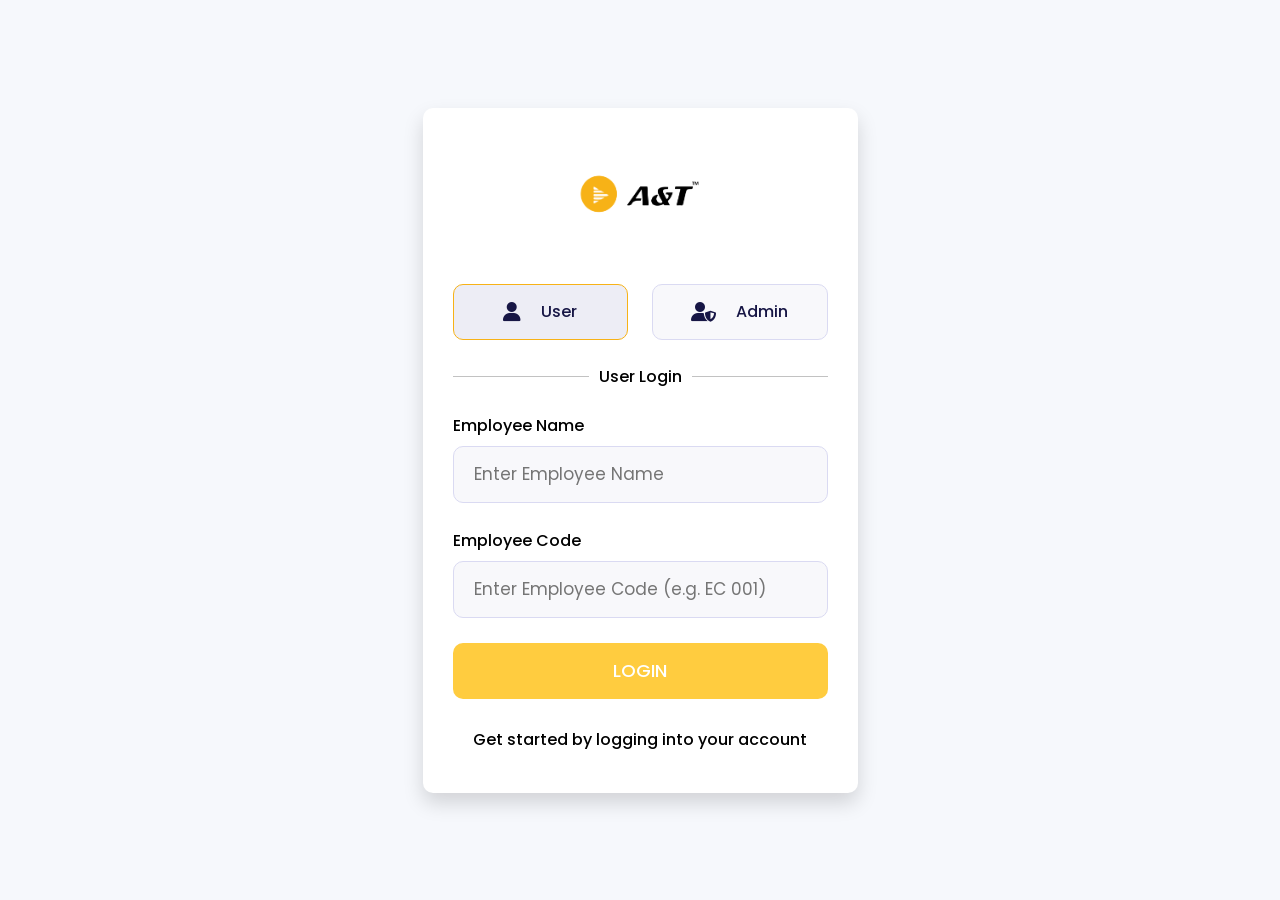
<file: A&Tuser.html>
<!DOCTYPE html>
<html lang="en">
  <head>
    <meta charset="UTF-8" />
    <meta name="viewport" content="width=device-width, initial-scale=1.0" />
    <title>User Panel</title>
    <link rel="preconnect" href="https://fonts.googleapis.com" />
    <link rel="preconnect" href="https://fonts.gstatic.com" crossorigin />
    <link href="https://fonts.googleapis.com/css2?family=Poppins:wght@300;400;500;600;700&display=swap" rel="stylesheet" />
    <link rel="stylesheet" href="https://fonts.googleapis.com/css2?family=Material+Symbols+Rounded:opsz,wght,FILL,GRAD@20..48,100..700,0..1,-50..200" />
    <link rel="stylesheet" href="userstyle.css" />
  </head>
  <body>
    <div class="dashboard-container">

      <!-- SIDEBAR -->
      <aside class="dashboard-sidebar" id="dashboardSidebar">
        <div class="dashboard-brand">
          <button class="dashboard-sidebar-toggle">
            <span class="material-symbols-rounded">menu</span>
          </button>
          <a class="logo">Dashboard</a>
        </div>

        <nav class="dashboard-nav">
          <div class="dashboard-nav-section">
            <a href="#" class="dashboard-nav-item active" data-view="at-stocks">
              <span class="nav-icon material-symbols-rounded">dashboard</span>
              <span class="nav-label">A&amp;T Stocks</span>
            </a>
            <a href="#" class="dashboard-nav-item" data-view="aver-stocks">
              <span class="nav-icon material-symbols-rounded">inventory_2</span>
              <span class="nav-label">Aver Stocks</span>
            </a>
          </div>
        </nav>

        <div class="sidebar-footer">
          <a href="#" class="btn btn-secondary sidebar-back-button" id="logoutBtnSidebar">
            <span class="material-symbols-rounded">logout</span>
            <span class="btn-label">Back to Login</span>
          </a>
        </div>
      </aside>

      <div class="dashboard-sidebar-overlay" id="dashboardSidebarOverlay"></div>

      <!-- MAIN CONTENT -->
      <main class="dashboard-main">
        <header class="dashboard-header">
          <div class="dashboard-header-content">
            <button class="dashboard-sidebar-toggle">
              <span class="material-symbols-rounded">menu</span>
            </button>
            <h1 class="dashboard-header-title" id="dashboardTitle">A&amp;T Stocks</h1>
          </div>

          <!-- Desktop Search -->
          <div class="search-container" id="searchContainer">
            <span class="search-icon material-symbols-rounded">search</span>
            <input type="search" class="search-input" placeholder="Search products..." id="searchInput" autocomplete="off" />
            <button class="search-clear" id="searchClear" title="Clear search">
              <span class="material-symbols-rounded">close</span>
            </button>
          </div>

          <div class="dashboard-header-actions">
            <button class="mobile-search-btn btn btn-ghost" id="mobileSearchBtn">
              <span class="material-symbols-rounded">search</span>
            </button>
            <div class="user-menu" id="userMenu">
              <div class="user-menu-trigger" id="user-menu-trigger">
                <div class="user-avatar-small">
                  <img src="A&T logo.png" alt="User Avatar" onerror="this.style.display='none'" />
                </div>
              </div>
              <div class="user-menu-dropdown">
                <a href="#" class="user-menu-item">
                  <span class="icon material-symbols-rounded">person</span>
                  <span>User</span>
                </a>
                <div class="user-menu-item theme-item">
                  <span class="icon material-symbols-rounded">palette</span>
                  <div class="theme-toggle" id="theme-toggle">
                    <div class="theme-option active" data-theme="light">Light</div>
                    <div class="theme-option" data-theme="dark">Dark</div>
                  </div>
                </div>
                <a href="#" class="user-menu-item logout-menu-item" id="logoutBtnHeader">
                  <span class="icon material-symbols-rounded">logout</span>
                  <span>Log Out</span>
                </a>
              </div>
            </div>
          </div>
        </header>

        <!-- Mobile Search Bar -->
        <div class="mobile-search-bar" id="mobileSearchBar">
          <span class="material-symbols-rounded">search</span>
          <input type="search" class="mobile-search-input" placeholder="Search products..." id="mobileSearchInput" autocomplete="off" />
          <button id="mobileSearchClose">
            <span class="material-symbols-rounded">close</span>
          </button>
        </div>

        <!-- Search Results Banner -->
        <div class="search-results-banner" id="searchResultsBanner" style="display:none;">
          <span class="material-symbols-rounded">filter_list</span>
          <span id="searchResultsText">Showing results for ""</span>
          <button class="clear-search-btn" id="clearSearchBtn">
            <span class="material-symbols-rounded">close</span> Clear
          </button>
        </div>

        <div class="dashboard-content">

          <!-- VIEW 1: A&T STOCKS -->
          <div class="dashboard-view active" id="at-stocks">
            <div class="view-header">
              <p class="view-section-title">Summary</p>
            </div>
            <div class="summary-cards-grid" id="at-stocks-summary"></div>

            <p class="view-section-title section-gap">All Products</p>
            <div class="table-wrapper">
              <table class="inventory-table">
                <thead>
                  <tr>
                    <th>Category</th>
                    <th>Product Model</th>
                    <th>Total Salable Stock</th>
                  </tr>
                </thead>
                <tbody id="at-stocks-table-body"></tbody>
              </table>
              <div class="no-results-row" id="at-stocks-no-results" style="display:none;">
                <span class="material-symbols-rounded">search_off</span>
                <p>No products match your search</p>
              </div>
            </div>
          </div>

          <!-- VIEW 2: AVER STOCKS -->
          <div class="dashboard-view" id="aver-stocks">
            <div class="view-header">
              <p class="view-section-title">Summary</p>
            </div>
            <div class="summary-cards-grid" id="aver-stocks-summary"></div>

            <p class="view-section-title section-gap">All Products</p>
            <div class="table-wrapper">
              <table class="inventory-table">
                <thead>
                  <tr>
                    <th>Category</th>
                    <th>Product Model</th>
                    <th>Total Salable Stock</th>
                  </tr>
                </thead>
                <tbody id="aver-stocks-table-body"></tbody>
              </table>
              <div class="no-results-row" id="aver-stocks-no-results" style="display:none;">
                <span class="material-symbols-rounded">search_off</span>
                <p>No products match your search</p>
              </div>
            </div>
          </div>

        </div>
      </main>
    </div>

    <!-- LOGOUT MODAL -->
    <div class="logout-modal" id="logoutModal">
      <div class="logout-box">
        <h3>Confirm Logout</h3>
        <p>Are you sure you want to logout?</p>
        <div class="logout-actions">
          <button class="btn cancel-btn" id="cancelLogout">Cancel</button>
          <button class="btn confirm-btn" id="confirmLogout">Logout</button>
        </div>
      </div>
    </div>

    <script src="userjs.js"></script>
  </body>
</html>
</file>
<file: userstyle.css>
/* ===================================
   CSS VARIABLES
   =================================== */

:root {
  --color-primary: #8b5cf6;
  --color-primary-hover: #7c3aed;
  --color-primary-50: rgba(139, 92, 246, 0.05);
  --color-primary-100: rgba(139, 92, 246, 0.1);
  --color-primary-200: rgba(139, 92, 246, 0.2);

  --color-success: #10b981;
  --color-success-50: rgba(16, 185, 129, 0.05);
  --color-success-100: rgba(16, 185, 129, 0.1);

  --color-warning: #f59e0b;
  --color-warning-100: rgba(245, 158, 11, 0.1);

  --color-error: #ef4444;
  --color-error-100: rgba(239, 68, 68, 0.1);

  --color-info: #3b82f6;
  --color-info-100: rgba(59, 130, 246, 0.1);

  --color-text: #1e293b;
  --color-text-secondary: #475569;
  --color-text-muted: #94a3b8;

  --color-background: #ffffff;
  --color-surface: #f8fafc;
  --color-surface-hover: #f1f5f9;

  --color-border: #e2e8f0;

  --font-primary: 'Poppins', sans-serif;
  --text-xs: 0.75rem;
  --text-sm: 0.875rem;
  --text-base: 1rem;
  --text-lg: 1.125rem;
  --text-xl: 1.25rem;
  --text-2xl: 1.5rem;

  --weight-normal: 400;
  --weight-medium: 500;
  --weight-semibold: 600;
  --weight-bold: 700;

  --space-xs: 0.25rem;
  --space-sm: 0.5rem;
  --space-base: 0.75rem;
  --space-md: 1rem;
  --space-lg: 1.5rem;
  --space-xl: 2rem;
  --space-2xl: 3rem;

  --radius-sm: 0.25rem;
  --radius-md: 0.5rem;
  --radius-lg: 0.75rem;
  --radius-xl: 1rem;
  --radius-2xl: 1.25rem;
  --radius-full: 9999px;

  --shadow-sm: 0 1px 3px 0 rgba(0, 0, 0, 0.08);
  --shadow-md: 0 4px 12px -2px rgba(0, 0, 0, 0.1);
  --shadow-lg: 0 10px 24px -4px rgba(0, 0, 0, 0.12);

  --sidebar-width: 260px;
  --sidebar-collapsed-width: 72px;
  --header-height: 64px;

  --transition: 0.2s ease;
}

[data-theme="dark"] {
  --color-text: #f0f0f0;
  --color-text-secondary: #b0b0b0;
  --color-text-muted: #737373;
  --color-background: #111214;
  --color-surface: #1a1a1c;
  --color-surface-hover: #222226;
  --color-border: #2a2a2e;
}

/* ===================================
   RESET & BASE
   =================================== */

*, *::before, *::after {
  box-sizing: border-box;
  margin: 0;
  padding: 0;
}

html, body { height: 100%; }

body {
  font-family: var(--font-primary);
  background: var(--color-background);
  color: var(--color-text);
  line-height: 1.6;
  font-size: var(--text-base);
  overflow: hidden;
}

a { text-decoration: none; color: inherit; }

button {
  font-family: var(--font-primary);
  font-size: inherit;
  border: none;
  background: none;
  cursor: pointer;
}

* { scrollbar-color: var(--color-text-muted) transparent; scrollbar-width: thin; }

.active > .material-symbols-rounded {
  color: var(--color-primary);
  font-variation-settings: "FILL" 1, "wght" 400, "GRAD" 0, "opsz" 24;
}

/* ===================================
   LAYOUT
   =================================== */

.dashboard-container {
  display: flex;
  height: 100vh;
  overflow: hidden;
}

/* ── Sidebar ── */
.dashboard-sidebar {
  width: var(--sidebar-width);
  background: var(--color-background);
  display: flex;
  flex-direction: column;
  position: sticky;
  left: 0; top: 0;
  height: 100vh;
  z-index: 1000;
  transition: width var(--transition);
  border-right: 1px solid var(--color-border);
  overflow: hidden;
}

.dashboard-sidebar.collapsed {
  width: var(--sidebar-collapsed-width);
}

.dashboard-nav {
  flex: 1;
  padding: var(--space-md) var(--space-xs);
  overflow-y: auto;
  overflow-x: hidden;
}

@media (min-width: 1025px) {
  .dashboard-sidebar.collapsed .dashboard-nav {
    overflow-y: hidden;
    scrollbar-width: none;
  }
  .dashboard-sidebar.collapsed .dashboard-nav::-webkit-scrollbar { display: none; }
}

.dashboard-brand {
  padding: var(--space-md) calc(var(--space-lg) - 2px);
  display: flex;
  align-items: center;
  gap: var(--space-md);
  height: var(--header-height);
  border-bottom: 1px solid var(--color-border);
  flex-shrink: 0;
}

.dashboard-sidebar-toggle {
  display: flex;
  align-items: center;
  color: var(--color-text);
  padding: var(--space-sm);
  border-radius: var(--radius-lg);
  transition: var(--transition);
  flex-shrink: 0;
}
.dashboard-sidebar-toggle:hover { background: var(--color-surface-hover); }

.dashboard-sidebar .logo {
  font-size: var(--text-lg);
  white-space: nowrap;
  font-weight: var(--weight-semibold);
  color: var(--color-text);
  transition: opacity var(--transition);
  overflow: hidden;
}
.dashboard-sidebar.collapsed .logo { opacity: 0; pointer-events: none; }

.dashboard-nav-section { display: flex; flex-direction: column; gap: 2px; }

.dashboard-nav-item {
  display: flex;
  align-items: center;
  padding: var(--space-sm) var(--space-md);
  color: var(--color-text-secondary);
  font-size: var(--text-sm);
  border-radius: var(--radius-lg);
  margin: 2px var(--space-sm);
  transition: var(--transition);
  cursor: pointer;
  white-space: nowrap;
  overflow: hidden;
}
.dashboard-nav-item .nav-icon {
  color: var(--color-text-secondary);
  margin-right: var(--space-base);
  font-size: var(--text-2xl);
  flex-shrink: 0;
}
.dashboard-nav-item:hover { background: var(--color-surface-hover); color: var(--color-text); }
.dashboard-nav-item.active { background: var(--color-primary-100); color: var(--color-primary); font-weight: var(--weight-medium); }
.dashboard-nav-item.active .nav-icon { color: var(--color-primary); }

.dashboard-sidebar .nav-label { transition: opacity var(--transition); white-space: nowrap; overflow: hidden; }
.dashboard-sidebar.collapsed .nav-label { opacity: 0; pointer-events: none; width: 0; }

/* ── Sidebar Footer — RED logout button ── */
.sidebar-footer {
  padding: var(--space-md);
  border-top: 1px solid var(--color-border);
  flex-shrink: 0;
}

.sidebar-back-button {
  width: 100%;
  justify-content: flex-start;
  background-color: #ef4444;
  color: #fff;
  border: none;
  border-radius: 8px;
  padding: 10px 14px;
  gap: var(--space-sm);
  display: flex;
  align-items: center;
  transition: background-color var(--transition);
  font-size: var(--text-sm);
  font-weight: var(--weight-medium);
  cursor: pointer;
}
.sidebar-back-button:hover { background-color: #dc2626; }
.sidebar-back-button .material-symbols-rounded { flex-shrink: 0; }

.dashboard-sidebar.collapsed .sidebar-back-button .btn-label {
  opacity: 0;
  pointer-events: none;
  width: 0;
  overflow: hidden;
  margin: 0;
}
.dashboard-sidebar.collapsed .sidebar-back-button {
  padding: 10px;
  justify-content: center;
  gap: 0;
}

/* Overlay */
.dashboard-sidebar-overlay {
  opacity: 0;
  pointer-events: none;
  position: fixed;
  inset: 0;
  background: rgba(0,0,0,0.5);
  z-index: 999;
  transition: opacity var(--transition);
}
.dashboard-sidebar-overlay.active { opacity: 1; pointer-events: auto; }

/* ── Main ── */
.dashboard-main {
  flex: 1;
  display: flex;
  flex-direction: column;
  height: 100vh;
  overflow: hidden;
  min-width: 0;
}

/* ── Header ── */
.dashboard-header {
  height: var(--header-height);
  background: var(--color-background);
  display: flex;
  align-items: center;
  justify-content: space-between;
  padding: 0 var(--space-lg);
  gap: var(--space-md);
  border-bottom: 1px solid var(--color-border);
  flex-shrink: 0;
}

.dashboard-header-content { display: flex; align-items: center; gap: var(--space-md); flex-shrink: 0; }
.dashboard-header .dashboard-sidebar-toggle { display: none; }

.dashboard-header-title {
  font-size: var(--text-xl);
  font-weight: var(--weight-semibold);
  color: var(--color-text);
  white-space: nowrap;
}

/* ── Desktop Search ── */
.search-container {
  flex: 1;
  max-width: 480px;
  position: relative;
  display: flex;
  align-items: center;
}

.search-icon {
  position: absolute;
  left: 14px;
  color: var(--color-text-muted);
  pointer-events: none;
  font-size: 1.2rem;
}

.search-input {
  width: 100%;
  padding: 10px 40px 10px 42px;
  background: var(--color-surface);
  border: 1.5px solid var(--color-border);
  border-radius: var(--radius-full);
  color: var(--color-text);
  font-size: var(--text-sm);
  font-family: var(--font-primary);
  transition: var(--transition);
  height: 40px;
}
.search-input:focus {
  outline: none;
  border-color: var(--color-primary);
  background: var(--color-background);
  box-shadow: 0 0 0 3px var(--color-primary-100);
}
.search-input::placeholder { color: var(--color-text-muted); }

.search-clear {
  position: absolute;
  right: 10px;
  width: 26px; height: 26px;
  border-radius: var(--radius-full);
  background: var(--color-surface-hover);
  color: var(--color-text-muted);
  display: none;
  align-items: center;
  justify-content: center;
  transition: var(--transition);
  font-size: 1rem;
}
.search-clear:hover { background: var(--color-border); color: var(--color-text); }
.search-clear.visible { display: flex; }

/* ── Header Actions ── */
.dashboard-header-actions { display: flex; align-items: center; gap: var(--space-sm); }

.mobile-search-btn {
  display: none;
  align-items: center;
  justify-content: center;
  width: 40px; height: 40px;
  border-radius: var(--radius-lg);
  color: var(--color-text-secondary);
  transition: var(--transition);
}
.mobile-search-btn:hover { background: var(--color-surface-hover); }

/* ── Mobile Search Bar ── */
.mobile-search-bar {
  display: none;
  align-items: center;
  gap: var(--space-sm);
  padding: var(--space-sm) var(--space-md);
  background: var(--color-background);
  border-bottom: 1px solid var(--color-border);
  flex-shrink: 0;
}
.mobile-search-bar.open { display: flex; }

.mobile-search-bar .material-symbols-rounded { color: var(--color-text-muted); flex-shrink: 0; }

.mobile-search-input {
  flex: 1;
  background: var(--color-surface);
  border: 1.5px solid var(--color-border);
  border-radius: var(--radius-full);
  padding: 8px 14px;
  font-size: var(--text-sm);
  font-family: var(--font-primary);
  color: var(--color-text);
  height: 38px;
}
.mobile-search-input:focus { outline: none; border-color: var(--color-primary); }

#mobileSearchClose {
  color: var(--color-text-muted);
  padding: var(--space-xs);
  border-radius: var(--radius-lg);
  transition: var(--transition);
}
#mobileSearchClose:hover { background: var(--color-surface-hover); color: var(--color-text); }

/* ── Search Results Banner ── */
.search-results-banner {
  display: flex;
  align-items: center;
  gap: var(--space-sm);
  padding: var(--space-sm) var(--space-lg);
  background: var(--color-primary-50);
  border-bottom: 1px solid var(--color-primary-200);
  font-size: var(--text-sm);
  color: var(--color-primary);
  flex-shrink: 0;
}
.search-results-banner .material-symbols-rounded { font-size: 1.1rem; }

.clear-search-btn {
  display: inline-flex;
  align-items: center;
  gap: 4px;
  margin-left: auto;
  padding: 4px 12px;
  background: var(--color-primary);
  color: white;
  border-radius: var(--radius-full);
  font-size: var(--text-xs);
  font-weight: var(--weight-medium);
  transition: var(--transition);
  font-family: var(--font-primary);
  border: none;
  cursor: pointer;
}
.clear-search-btn:hover { background: var(--color-primary-hover); }
.clear-search-btn .material-symbols-rounded { font-size: 0.9rem; }

/* Theme Toggle */
.theme-toggle {
  display: flex;
  gap: var(--space-xs);
  margin-left: auto;
  background: var(--color-surface-hover);
  border: 1px solid var(--color-border);
  border-radius: var(--radius-full);
  padding: var(--space-xs);
  align-items: center;
}
.theme-option {
  padding: var(--space-xs) var(--space-base);
  border-radius: var(--radius-full);
  font-size: var(--text-xs);
  cursor: pointer;
  transition: var(--transition);
}
.theme-option:not(.active):hover { background: var(--color-primary-100); }
.theme-option.active { background: var(--color-primary); color: white; }

/* User Menu */
.user-menu { position: relative; }
.user-menu-trigger {
  display: flex;
  align-items: center;
  width: 36px; height: 36px;
  border-radius: var(--radius-full);
  cursor: pointer;
  transition: var(--transition);
}
.user-menu-trigger:hover { transform: scale(1.08); }

.user-avatar-small {
  width: 36px; height: 36px;
  border-radius: var(--radius-full);
  background: #f6b116;
  display: flex;
  align-items: center;
  justify-content: center;
  color: white;
  overflow: hidden;
  font-weight: var(--weight-bold);
  font-size: var(--text-sm);
}
.user-avatar-small img { width: 100%; height: 100%; object-fit: cover; border-radius: var(--radius-full); }

.user-menu-dropdown {
  position: absolute;
  top: calc(100% + var(--space-sm));
  right: 0;
  z-index: 1000;
  background: var(--color-background);
  border: 1px solid var(--color-border);
  border-radius: var(--radius-xl);
  box-shadow: var(--shadow-lg);
  min-width: 210px;
  padding: var(--space-sm);
  opacity: 0;
  visibility: hidden;
  transform: translateY(-8px);
  transition: var(--transition);
}
.user-menu.active .user-menu-dropdown { opacity: 1; visibility: visible; transform: translateY(0); }

.user-menu-item {
  display: flex;
  align-items: center;
  gap: var(--space-sm);
  padding: var(--space-sm) var(--space-base);
  color: var(--color-text);
  font-size: var(--text-sm);
  border-radius: var(--radius-lg);
  transition: var(--transition);
  cursor: pointer;
}
.user-menu-item:not(.theme-item):hover { background: var(--color-surface-hover); }
.user-menu-item.theme-item { gap: 0; }
.user-menu-item .icon { font-size: 1.3rem; color: var(--color-text-secondary); }

.user-menu-item.logout-menu-item { color: var(--color-error); }
.user-menu-item.logout-menu-item .icon { color: var(--color-error); }
.user-menu-item.logout-menu-item:hover { background: var(--color-error-100); }

/* ── Content ── */
.dashboard-content {
  flex: 1;
  overflow-y: auto;
  overflow-x: hidden;
  padding: var(--space-xl);
  background: var(--color-surface);
  border-top-left-radius: var(--radius-xl);
}

/* ── Views ── */
.dashboard-view { display: none; }
.dashboard-view.active { display: block; animation: fadeIn 0.25s ease; }

@keyframes fadeIn { from { opacity: 0; transform: translateY(6px); } to { opacity: 1; transform: translateY(0); } }

.view-header { display: flex; align-items: center; justify-content: space-between; margin-bottom: var(--space-md); }

.view-section-title {
  font-size: 11px;
  font-weight: var(--weight-semibold);
  color: var(--color-text-muted);
  text-transform: uppercase;
  letter-spacing: 0.07em;
  margin-bottom: var(--space-md);
}
.section-gap { margin-top: var(--space-xl); }

/* ===================================
   SUMMARY CARDS
   =================================== */

.summary-cards-grid {
  display: grid;
  grid-template-columns: repeat(auto-fill, minmax(280px, 1fr));
  gap: var(--space-md);
  margin-bottom: var(--space-xl);
}

.summary-card {
  background: var(--color-background);
  border: 1px solid var(--color-border);
  border-radius: var(--radius-xl);
  padding: var(--space-md) var(--space-lg);
  display: flex;
  flex-direction: column;
  gap: var(--space-xs);
  transition: var(--transition);
}
.summary-card:hover { box-shadow: var(--shadow-md); transform: translateY(-2px); }

/* ── Clickable Summary Cards ── */
.summary-card.clickable-summary-card {
  cursor: pointer;
}
.summary-card.clickable-summary-card:hover {
  border-color: var(--color-primary);
  box-shadow: var(--shadow-md), 0 0 0 2px var(--color-primary-100);
  transform: translateY(-3px);
}
.summary-card.blue.clickable-summary-card:hover {
  border-color: var(--color-info);
  box-shadow: var(--shadow-md), 0 0 0 2px var(--color-info-100);
}
.summary-card.red.clickable-summary-card:hover {
  border-color: var(--color-error);
  box-shadow: var(--shadow-md), 0 0 0 2px var(--color-error-100);
}

.summary-card-icon {
  width: 36px; height: 36px;
  border-radius: var(--radius-lg);
  display: flex;
  align-items: center;
  justify-content: center;
  margin-bottom: var(--space-xs);
}
.summary-card-icon .material-symbols-rounded { font-size: 1.3rem; }

.summary-card-label {
  font-size: 11px;
  font-weight: var(--weight-semibold);
  color: var(--color-text-muted);
  text-transform: uppercase;
  letter-spacing: 0.05em;
}

.summary-card-value {
  font-size: var(--text-2xl);
  font-weight: var(--weight-bold);
  color: var(--color-text);
  line-height: 1.2;
}

.summary-card-sub {
  font-size: var(--text-xs);
  color: var(--color-text-muted);
}

/* Color variants */
.summary-card.purple .summary-card-icon { background: var(--color-primary-100); }
.summary-card.purple .summary-card-icon .material-symbols-rounded { color: var(--color-primary); }
.summary-card.purple .summary-card-value { color: var(--color-primary); }

.summary-card.green .summary-card-icon { background: var(--color-success-100); }
.summary-card.green .summary-card-icon .material-symbols-rounded { color: var(--color-success); }
.summary-card.green .summary-card-value { color: var(--color-success); }

.summary-card.blue .summary-card-icon { background: var(--color-info-100); }
.summary-card.blue .summary-card-icon .material-symbols-rounded { color: var(--color-info); }
.summary-card.blue .summary-card-value { color: var(--color-info); }

.summary-card.orange .summary-card-icon { background: var(--color-warning-100); }
.summary-card.orange .summary-card-icon .material-symbols-rounded { color: var(--color-warning); }
.summary-card.orange .summary-card-value { color: var(--color-warning); }

.summary-card.red .summary-card-icon { background: var(--color-error-100); }
.summary-card.red .summary-card-icon .material-symbols-rounded { color: var(--color-error); }
.summary-card.red .summary-card-value { color: var(--color-error); }

/* ===================================
   INVENTORY TABLE
   =================================== */

.table-wrapper {
  background: var(--color-background);
  border: 1px solid var(--color-border);
  border-radius: var(--radius-xl);
  overflow: hidden;
  overflow-x: auto;
}

.inventory-table { width: 100%; border-collapse: collapse; }
.inventory-table thead { background: var(--color-surface); }

.inventory-table th {
  padding: var(--space-md) var(--space-lg);
  text-align: left;
  font-size: 11px;
  font-weight: var(--weight-semibold);
  color: var(--color-text-secondary);
  text-transform: uppercase;
  letter-spacing: 0.06em;
  border-bottom: 1px solid var(--color-border);
  white-space: nowrap;
}

.inventory-table td {
  padding: var(--space-md) var(--space-lg);
  font-size: var(--text-sm);
  color: var(--color-text);
  border-bottom: 1px solid var(--color-border);
}

.inventory-table tbody tr:last-child td { border-bottom: none; }
.inventory-table tbody tr:hover { background: var(--color-surface-hover); }
.inventory-table tbody tr.hidden { display: none; }

.clickable-cell { cursor: pointer; transition: var(--transition); }
.clickable-cell:hover { color: var(--color-primary); text-decoration: underline; }
.cat-cell { font-weight: var(--weight-medium); }

/* Stock value coloring */
.stock-zero { color: var(--color-error); font-weight: var(--weight-semibold); }
.stock-low  { color: var(--color-warning); font-weight: var(--weight-semibold); }
.stock-ok   { color: var(--color-success); font-weight: var(--weight-semibold); }

/* No Results Row */
.no-results-row {
  display: flex;
  flex-direction: column;
  align-items: center;
  justify-content: center;
  gap: var(--space-sm);
  padding: var(--space-2xl);
  color: var(--color-text-muted);
  font-size: var(--text-sm);
}
.no-results-row .material-symbols-rounded { font-size: 2.5rem; opacity: 0.4; }

/* ===================================
   LOADING & ERROR STATES
   =================================== */

.loading-state {
  display: flex;
  flex-direction: column;
  align-items: center;
  justify-content: center;
  padding: var(--space-2xl);
  gap: var(--space-md);
  color: var(--color-text-muted);
  font-size: var(--text-sm);
  grid-column: 1 / -1;
}

.loading-spinner {
  width: 36px; height: 36px;
  border: 3px solid var(--color-border);
  border-top-color: var(--color-primary);
  border-radius: 50%;
  animation: spin 0.7s linear infinite;
}

@keyframes spin { to { transform: rotate(360deg); } }

.error-state {
  display: flex;
  flex-direction: column;
  align-items: center;
  justify-content: center;
  gap: var(--space-md);
  padding: var(--space-2xl);
  color: var(--color-error);
  text-align: center;
  font-size: var(--text-sm);
  grid-column: 1 / -1;
}
.error-state .material-symbols-rounded { font-size: 2.5rem; }

.no-data {
  text-align: center;
  color: var(--color-text-muted);
  font-size: var(--text-sm);
  padding: var(--space-xl);
}

.btn {
  display: inline-flex;
  align-items: center;
  justify-content: center;
  gap: var(--space-sm);
  padding: var(--space-sm) var(--space-md);
  font-size: var(--text-sm);
  font-weight: var(--weight-medium);
  border: 1px solid transparent;
  border-radius: var(--radius-lg);
  cursor: pointer;
  transition: var(--transition);
  white-space: nowrap;
}
.btn-primary { background: var(--color-primary); color: white; }
.btn-primary:hover { background: var(--color-primary-hover); }
.btn-secondary { background: var(--color-surface); color: var(--color-text); border-color: var(--color-border); }
.btn-secondary:hover { background: var(--color-surface-hover); }

/* ===================================
   POPUP SYSTEM
   =================================== */

.inventory-popup-overlay {
  position: fixed;
  inset: 0;
  background: rgba(0,0,0,0.5);
  display: flex;
  align-items: center;
  justify-content: center;
  z-index: 10000;
  opacity: 0;
  pointer-events: none;
  transition: opacity 0.2s ease;
  padding: var(--space-md);
}
.inventory-popup-overlay.active { opacity: 1; pointer-events: auto; }

.inventory-popup-box {
  background: var(--color-background);
  border-radius: var(--radius-2xl);
  width: 100%;
  max-width: 500px;
  max-height: 88vh;
  display: flex;
  flex-direction: column;
  overflow: hidden;
  box-shadow: var(--shadow-lg);
  animation: popupIn 0.2s ease;
}

@keyframes popupIn { from { transform: scale(0.93); opacity: 0; } to { transform: scale(1); opacity: 1; } }

/* ── Popup header — centered (used for list popups) ── */
.popup-header {
  padding: var(--space-lg);
  border-bottom: 1px solid var(--color-border);
  flex-shrink: 0;
  text-align: center;
}
.popup-header h3 {
  font-size: var(--text-lg);
  font-weight: var(--weight-semibold);
  color: var(--color-text);
  text-align: center;
}
.popup-header p {
  font-size: var(--text-xs);
  color: var(--color-text-muted);
  margin-top: 2px;
  text-align: center;
}

/* Replace existing .popup-header-with-back */
.popup-header-with-back {
  display: flex;
  align-items: center;
  gap: var(--space-sm);
  padding: var(--space-md) var(--space-lg);
  border-bottom: 1px solid var(--color-border);
  flex-shrink: 0;
}

.popup-header-text {
  flex: 1;
  min-width: 0;
  text-align: center;
}
.popup-header-text h3 {
  font-size: var(--text-base);
  font-weight: var(--weight-semibold);
  color: var(--color-text);
  white-space: nowrap;
  overflow: hidden;
  text-overflow: ellipsis;
  text-align: center;
}
.popup-header-text p {
  font-size: var(--text-xs);
  color: var(--color-text-muted);
  margin-top: 1px;
  text-align: center;
}

/* NEW — clean red arrow button */
.popup-back-btn {
  display: inline-flex;
  align-items: center;
  justify-content: center;
  width: 32px;
  height: 32px;
  border-radius: 50%;
  color: #fff;
  background: #ef4444;
  border: none;
  cursor: pointer;
  transition: var(--transition);
  flex-shrink: 0;
  padding: 0;
}
.popup-back-btn:hover {
  background: #dc2626;
  transform: scale(1.08);
}
.popup-back-btn .material-symbols-rounded {
  font-size: 1.1rem;
  line-height: 1;
}
/* Hide the text label inside the back button */
.popup-back-btn .back-btn-label {
  display: none;
}

.popup-body {
  flex: 1;
  overflow-y: auto;
  padding: var(--space-lg);
}

/* Step-specific body */
.popup-body.popup-step-body {
  padding: 0;
  display: flex;
  flex-direction: column;
}

.popup-footer {
  padding: var(--space-md) var(--space-lg);
  border-top: 1px solid var(--color-border);
  display: flex;
  justify-content: center;
  flex-shrink: 0;
}

.close-btn {
  background: #ef4444;
  color: white;
  padding: var(--space-sm) var(--space-xl);
  border-radius: var(--radius-lg);
  font-weight: var(--weight-medium);
  border: none;
  cursor: pointer;
  font-family: var(--font-primary);
  transition: var(--transition);
  font-size: var(--text-sm);
}
.close-btn:hover { background: #dc2626; }

/* Detail Table */
.detail-table { width: 100%; border-collapse: collapse; font-size: var(--text-sm); }
.detail-table tr { border-bottom: 1px solid var(--color-border); }
.detail-table tr:last-child { border-bottom: none; }
.detail-label { padding: var(--space-sm) var(--space-md); text-align: left; font-weight: var(--weight-medium); color: var(--color-text-secondary); width: 45%; }
.detail-value { padding: var(--space-sm) var(--space-md); text-align: center; color: var(--color-text); font-weight: var(--weight-semibold); }

/* ===================================
   STEPPED POPUP — CATEGORY & PRODUCT LISTS
   =================================== */

.step-label {
  display: flex;
  align-items: center;
  gap: var(--space-xs);
  padding: var(--space-sm) var(--space-lg);
  font-size: 11px;
  font-weight: var(--weight-semibold);
  color: var(--color-text-muted);
  text-transform: uppercase;
  letter-spacing: 0.06em;
  background: var(--color-surface);
  border-bottom: 1px solid var(--color-border);
  flex-shrink: 0;
}
.step-label .material-symbols-rounded { font-size: 1rem; }

.step-category-list {
  flex: 1;
  overflow-y: auto;
  padding: var(--space-xs) 0;
}

.step-category-card {
  display: flex;
  align-items: center;
  justify-content: space-between;
  padding: var(--space-md) var(--space-lg);
  border-bottom: 1px solid var(--color-border);
  cursor: pointer;
  transition: background var(--transition);
  gap: var(--space-sm);
}
.step-category-card:last-child { border-bottom: none; }
.step-category-card:hover { background: var(--color-primary-50); }
.step-category-card:hover .step-category-name { color: var(--color-primary); }
.step-category-card:hover .step-category-arrow { color: var(--color-primary); transform: translateX(2px); }

.step-category-card-info {
  display: flex;
  flex-direction: column;
  gap: 2px;
  min-width: 0;
}

.step-category-name {
  font-size: var(--text-sm);
  font-weight: var(--weight-medium);
  color: var(--color-text);
  transition: color var(--transition);
  white-space: nowrap;
  overflow: hidden;
  text-overflow: ellipsis;
}

.step-category-count {
  font-size: var(--text-xs);
  color: var(--color-text-muted);
}

.step-category-arrow {
  font-size: 1.1rem;
  color: var(--color-text-muted);
  transition: color var(--transition), transform var(--transition);
  flex-shrink: 0;
}

.step-product-card {
  display: flex;
  align-items: center;
  justify-content: space-between;
  padding: var(--space-md) var(--space-lg);
  border-bottom: 1px solid var(--color-border);
  cursor: pointer;
  transition: background var(--transition);
  gap: var(--space-sm);
}
.step-product-card:last-child { border-bottom: none; }
.step-product-card:hover { background: var(--color-primary-50); }
.step-product-card:hover .step-product-name { color: var(--color-primary); }
.step-product-card:hover .step-category-arrow { color: var(--color-primary); transform: translateX(2px); }

.step-product-info {
  display: flex;
  flex-direction: column;
  gap: 2px;
  min-width: 0;
}

.step-product-name {
  font-size: var(--text-sm);
  font-weight: var(--weight-medium);
  color: var(--color-text);
  transition: color var(--transition);
  white-space: nowrap;
  overflow: hidden;
  text-overflow: ellipsis;
}

.step-product-stock {
  font-size: var(--text-xs);
  color: var(--color-text-muted);
}
.step-product-stock.stock-zero { color: var(--color-error); font-weight: var(--weight-semibold); }
.step-product-stock.stock-low  { color: var(--color-warning); font-weight: var(--weight-semibold); }
.step-product-stock.stock-ok   { color: var(--color-success); font-weight: var(--weight-semibold); }

/* ===================================
   LOGOUT MODAL
   =================================== */

.logout-modal {
  position: fixed;
  inset: 0;
  background: rgba(0,0,0,0.45);
  display: flex;
  align-items: center;
  justify-content: center;
  opacity: 0;
  pointer-events: none;
  transition: 0.25s ease;
  z-index: 9999;
}
.logout-modal.active { opacity: 1; pointer-events: auto; }

.logout-box {
  background: var(--color-background);
  padding: 28px;
  border-radius: var(--radius-xl);
  width: 320px;
  text-align: center;
  transform: scale(0.9);
  transition: 0.25s ease;
  border: 1px solid var(--color-border);
}
.logout-modal.active .logout-box { transform: scale(1); }
.logout-box h3 { margin-bottom: 8px; font-size: var(--text-lg); }
.logout-box p { color: var(--color-text-secondary); font-size: var(--text-sm); }

.logout-actions { display: flex; justify-content: center; margin-top: 20px; gap: 12px; }
.confirm-btn { background: #ef4444; color: #fff; border-radius: var(--radius-lg); padding: 8px 24px; font-family: var(--font-primary); cursor: pointer; border: none; transition: var(--transition); font-size: var(--text-sm); font-weight: var(--weight-medium); }
.confirm-btn:hover { background: #dc2626; }
.cancel-btn { background: var(--color-surface-hover); color: var(--color-text); border-radius: var(--radius-lg); padding: 8px 24px; font-family: var(--font-primary); cursor: pointer; border: 1px solid var(--color-border); transition: var(--transition); font-size: var(--text-sm); }
.cancel-btn:hover { background: var(--color-border); }

/* ===================================
   RESPONSIVE
   =================================== */

@media (max-width: 1024px) {
  .dashboard-sidebar {
    position: fixed;
    left: -100%;
    height: 100%;
    transition: left 0.3s ease;
    width: var(--sidebar-width) !important;
  }
  .dashboard-sidebar.collapsed { left: 0; }
  .dashboard-sidebar.collapsed :is(.logo, .nav-label, .sidebar-back-button .btn-label) {
    opacity: 1; pointer-events: auto; width: auto;
  }
  .dashboard-sidebar.collapsed .sidebar-back-button {
    padding: 10px 14px;
    justify-content: flex-start;
    gap: var(--space-sm);
  }
  .dashboard-header { padding: 0 var(--space-md); }
  .dashboard-header .dashboard-sidebar-toggle { display: flex; }
  .search-container { display: none; }
  .mobile-search-btn { display: flex; }
  .dashboard-sidebar-overlay.active { opacity: 1; pointer-events: auto; }
  .dashboard-content { padding: var(--space-md) var(--space-md) var(--space-xl) var(--space-md); border-top-left-radius: 0; }
}

@media (max-width: 768px) {
  .summary-cards-grid { grid-template-columns: repeat(2, 1fr); }
  .inventory-popup-box { max-width: 100%; max-height: 92vh; }
}

@media (max-width: 480px) {
  .summary-cards-grid { grid-template-columns: 1fr 1fr; gap: var(--space-sm); }
  .summary-card { padding: var(--space-md); }
  .summary-card-value { font-size: var(--text-xl); }
  .step-category-card,
  .step-product-card { padding: var(--space-md); }
}

*:focus-visible { outline: none; box-shadow: 0 0 0 3px var(--color-primary-200); }

@media (prefers-reduced-motion: reduce) {
  *, *::before, *::after { animation-duration: 0.01ms !important; transition-duration: 0.01ms !important; }
}
</file>
<file: style.css>
/* ===================================
   CSS VARIABLES
   =================================== */

:root {
  --color-primary: #8b5cf6;
  --color-primary-hover: #7c3aed;
  --color-primary-50: rgba(139, 92, 246, 0.05);
  --color-primary-100: rgba(139, 92, 246, 0.1);
  --color-primary-200: rgba(139, 92, 246, 0.2);

  --color-success: #10b981;
  --color-success-50: rgba(16, 185, 129, 0.05);
  --color-success-100: rgba(16, 185, 129, 0.1);

  --color-warning: #f59e0b;
  --color-warning-100: rgba(245, 158, 11, 0.1);

  --color-error: #ef4444;
  --color-error-100: rgba(239, 68, 68, 0.1);

  --color-info: #3b82f6;
  --color-info-100: rgba(59, 130, 246, 0.1);

  --color-text: #1e293b;
  --color-text-secondary: #475569;
  --color-text-muted: #94a3b8;

  --color-background: #ffffff;
  --color-surface: #f8fafc;
  --color-surface-hover: #f1f5f9;

  --color-border: #e2e8f0;

  --font-primary: 'Poppins', sans-serif;
  --text-xs: 0.75rem;
  --text-sm: 0.875rem;
  --text-base: 1rem;
  --text-lg: 1.125rem;
  --text-xl: 1.25rem;
  --text-2xl: 1.5rem;

  --weight-normal: 400;
  --weight-medium: 500;
  --weight-semibold: 600;
  --weight-bold: 700;

  --space-xs: 0.25rem;
  --space-sm: 0.5rem;
  --space-base: 0.75rem;
  --space-md: 1rem;
  --space-lg: 1.5rem;
  --space-xl: 2rem;
  --space-2xl: 3rem;

  --radius-sm: 0.25rem;
  --radius-md: 0.5rem;
  --radius-lg: 0.75rem;
  --radius-xl: 1rem;
  --radius-2xl: 1.25rem;
  --radius-full: 9999px;

  --shadow-sm: 0 1px 3px 0 rgba(0, 0, 0, 0.08);
  --shadow-md: 0 4px 12px -2px rgba(0, 0, 0, 0.1);
  --shadow-lg: 0 10px 24px -4px rgba(0, 0, 0, 0.12);

  --sidebar-width: 260px;
  --sidebar-collapsed-width: 72px;
  --header-height: 64px;

  --transition: 0.2s ease;
}

[data-theme="dark"] {
  --color-text: #f0f0f0;
  --color-text-secondary: #b0b0b0;
  --color-text-muted: #737373;
  --color-background: #111214;
  --color-surface: #1a1a1c;
  --color-surface-hover: #222226;
  --color-border: #2a2a2e;
}

/* ===================================
   RESET & BASE
   =================================== */

*, *::before, *::after {
  box-sizing: border-box;
  margin: 0;
  padding: 0;
}

html, body { height: 100%; }

body {
  font-family: var(--font-primary);
  background: var(--color-background);
  color: var(--color-text);
  line-height: 1.6;
  font-size: var(--text-base);
  overflow: hidden; /* app-shell */
}

a { text-decoration: none; color: inherit; }

button {
  font-family: var(--font-primary);
  font-size: inherit;
  border: none;
  background: none;
  cursor: pointer;
}

* { scrollbar-color: var(--color-text-muted) transparent; scrollbar-width: thin; }

.active > .material-symbols-rounded {
  color: var(--color-primary);
  font-variation-settings: "FILL" 1, "wght" 400, "GRAD" 0, "opsz" 24;
}

/* ===================================
   LAYOUT
   =================================== */

.dashboard-container {
  display: flex;
  height: 100vh;
  overflow: hidden;
}

/* ── Sidebar ── */
.dashboard-sidebar {
  width: var(--sidebar-width);
  background: var(--color-background);
  display: flex;
  flex-direction: column;
  position: sticky;
  left: 0; top: 0;
  height: 100vh;
  z-index: 1000;
  transition: width var(--transition);
  border-right: 1px solid var(--color-border);
  overflow: hidden;
}

.dashboard-sidebar.collapsed { width: var(--sidebar-collapsed-width); }

.dashboard-brand {
  padding: var(--space-md) calc(var(--space-lg) - 2px);
  display: flex;
  align-items: center;
  gap: var(--space-md);
  height: var(--header-height);
  border-bottom: 1px solid var(--color-border);
  flex-shrink: 0;
}

.dashboard-sidebar-toggle {
  display: flex;
  align-items: center;
  color: var(--color-text);
  padding: var(--space-sm);
  border-radius: var(--radius-lg);
  transition: var(--transition);
  flex-shrink: 0;
}
.dashboard-sidebar-toggle:hover { background: var(--color-surface-hover); }

.dashboard-sidebar .logo {
  font-size: var(--text-lg);
  white-space: nowrap;
  font-weight: var(--weight-semibold);
  color: var(--color-text);
  transition: opacity var(--transition);
  overflow: hidden;
}
.dashboard-sidebar.collapsed .logo { opacity: 0; pointer-events: none; }

.dashboard-nav {
  flex: 1;
  padding: var(--space-md) var(--space-xs);
  overflow-y: auto;
  overflow-x: hidden;
}

@media (min-width: 1025px) {
  .dashboard-sidebar.collapsed .dashboard-nav {
    overflow-y: hidden;
    scrollbar-width: none;
  }
  .dashboard-sidebar.collapsed .dashboard-nav::-webkit-scrollbar { display: none; }
}

.dashboard-nav-section { display: flex; flex-direction: column; gap: 2px; }

.dashboard-nav-item {
  display: flex;
  align-items: center;
  padding: var(--space-sm) var(--space-md);
  color: var(--color-text-secondary);
  font-size: var(--text-sm);
  border-radius: var(--radius-lg);
  margin: 2px var(--space-sm);
  transition: var(--transition);
  cursor: pointer;
  white-space: nowrap;
  overflow: hidden;
}
.dashboard-nav-item .nav-icon {
  color: var(--color-text-secondary);
  margin-right: var(--space-base);
  font-size: var(--text-2xl);
  flex-shrink: 0;
}
.dashboard-nav-item:hover { background: var(--color-surface-hover); color: var(--color-text); }
.dashboard-nav-item.active { background: var(--color-primary-100); color: var(--color-primary); font-weight: var(--weight-medium); }
.dashboard-nav-item.active .nav-icon { color: var(--color-primary); }

.dashboard-sidebar .nav-label {
  transition: opacity var(--transition);
  white-space: nowrap;
  overflow: hidden;
}
.dashboard-sidebar.collapsed .nav-label { opacity: 0; pointer-events: none; width: 0; }

/* ── Sidebar Footer — RED logout button ── */
.sidebar-footer {
  padding: var(--space-md);
  border-top: 1px solid var(--color-border);
  flex-shrink: 0;
}

.sidebar-back-button {
  width: 100%;
  justify-content: flex-start;
  background-color: #ef4444;
  color: #fff;
  border: none;
  border-radius: 8px;
  padding: 10px 14px;
  gap: var(--space-sm);
  display: flex;
  align-items: center;
  transition: background-color var(--transition);
  font-size: var(--text-sm);
  font-weight: var(--weight-medium);
  cursor: pointer;
}
.sidebar-back-button:hover { background-color: #dc2626; }
.sidebar-back-button .material-symbols-rounded { flex-shrink: 0; }

.dashboard-sidebar.collapsed .sidebar-back-button .btn-label {
  opacity: 0;
  pointer-events: none;
  width: 0;
  overflow: hidden;
  margin: 0;
}
.dashboard-sidebar.collapsed .sidebar-back-button {
  padding: 10px;
  justify-content: center;
  gap: 0;
}

/* Demo Group */
.demo-heading {
  padding: 6px 20px;
  font-size: 11px;
  font-weight: var(--weight-semibold);
  color: var(--color-text-muted);
  text-transform: uppercase;
  letter-spacing: 0.06em;
}
.demo-sub { padding: 10px 20px; margin-bottom: 2px; }
@media (min-width: 1025px) {
  .dashboard-sidebar.collapsed .demo-group { display: none !important; }
}

/* Overlay */
.dashboard-sidebar-overlay {
  opacity: 0;
  pointer-events: none;
  position: fixed;
  inset: 0;
  background: rgba(0,0,0,0.5);
  z-index: 999;
  transition: opacity var(--transition);
}
.dashboard-sidebar-overlay.active { opacity: 1; pointer-events: auto; }

/* ── Main ── */
.dashboard-main {
  flex: 1;
  display: flex;
  flex-direction: column;
  height: 100vh;
  overflow: hidden;
  min-width: 0;
}

/* ── Header ── */
.dashboard-header {
  height: var(--header-height);
  background: var(--color-background);
  display: flex;
  align-items: center;
  justify-content: space-between;
  padding: 0 var(--space-lg);
  gap: var(--space-md);
  border-bottom: 1px solid var(--color-border);
  flex-shrink: 0;
}

.dashboard-header-content { display: flex; align-items: center; gap: var(--space-md); flex-shrink: 0; }
.dashboard-header .dashboard-sidebar-toggle { display: none; }

.dashboard-header-title {
  font-size: var(--text-xl);
  font-weight: var(--weight-semibold);
  color: var(--color-text);
  white-space: nowrap;
}

/* ── Desktop Search ── */
.search-container {
  flex: 1;
  max-width: 480px;
  position: relative;
  display: flex;
  align-items: center;
}
.search-icon {
  position: absolute;
  left: 14px;
  color: var(--color-text-muted);
  pointer-events: none;
  font-size: 1.2rem;
}
.search-input {
  width: 100%;
  padding: 10px 40px 10px 42px;
  background: var(--color-surface);
  border: 1.5px solid var(--color-border);
  border-radius: var(--radius-full);
  color: var(--color-text);
  font-size: var(--text-sm);
  font-family: var(--font-primary);
  transition: var(--transition);
  height: 40px;
}
.search-input:focus {
  outline: none;
  border-color: var(--color-primary);
  background: var(--color-background);
  box-shadow: 0 0 0 3px var(--color-primary-100);
}
.search-input::placeholder { color: var(--color-text-muted); }
.search-clear {
  position: absolute;
  right: 10px;
  width: 26px; height: 26px;
  border-radius: var(--radius-full);
  background: var(--color-surface-hover);
  color: var(--color-text-muted);
  display: none;
  align-items: center;
  justify-content: center;
  transition: var(--transition);
  font-size: 1rem;
}
.search-clear:hover { background: var(--color-border); color: var(--color-text); }
.search-clear.visible { display: flex; }

/* ── Header Actions ── */
.dashboard-header-actions { display: flex; align-items: center; gap: var(--space-sm); }

.mobile-search-btn {
  display: none;
  align-items: center;
  justify-content: center;
  width: 40px; height: 40px;
  border-radius: var(--radius-lg);
  color: var(--color-text-secondary);
  transition: var(--transition);
}
.mobile-search-btn:hover { background: var(--color-surface-hover); }

/* ── Mobile Search Bar ── */
.mobile-search-bar {
  display: none;
  align-items: center;
  gap: var(--space-sm);
  padding: var(--space-sm) var(--space-md);
  background: var(--color-background);
  border-bottom: 1px solid var(--color-border);
  flex-shrink: 0;
}
.mobile-search-bar.open { display: flex; }
.mobile-search-bar .material-symbols-rounded { color: var(--color-text-muted); flex-shrink: 0; }
.mobile-search-input {
  flex: 1;
  background: var(--color-surface);
  border: 1.5px solid var(--color-border);
  border-radius: var(--radius-full);
  padding: 8px 14px;
  font-size: var(--text-sm);
  font-family: var(--font-primary);
  color: var(--color-text);
  height: 38px;
}
.mobile-search-input:focus { outline: none; border-color: var(--color-primary); }
#mobileSearchClose {
  color: var(--color-text-muted);
  padding: var(--space-xs);
  border-radius: var(--radius-lg);
  transition: var(--transition);
}
#mobileSearchClose:hover { background: var(--color-surface-hover); color: var(--color-text); }

/* ── Search Results Banner ── */
.search-results-banner {
  display: flex;
  align-items: center;
  gap: var(--space-sm);
  padding: var(--space-sm) var(--space-lg);
  background: var(--color-primary-50);
  border-bottom: 1px solid var(--color-primary-200);
  font-size: var(--text-sm);
  color: var(--color-primary);
  flex-shrink: 0;
}
.search-results-banner .material-symbols-rounded { font-size: 1.1rem; }

.clear-search-btn {
  display: inline-flex;
  align-items: center;
  gap: 4px;
  margin-left: auto;
  padding: 4px 12px;
  background: var(--color-primary);
  color: white;
  border-radius: var(--radius-full);
  font-size: var(--text-xs);
  font-weight: var(--weight-medium);
  transition: var(--transition);
  font-family: var(--font-primary);
  border: none;
  cursor: pointer;
}
.clear-search-btn:hover { background: var(--color-primary-hover); }
.clear-search-btn .material-symbols-rounded { font-size: 0.9rem; }

/* Theme Toggle */
.theme-toggle {
  display: flex;
  gap: var(--space-xs);
  margin-left: auto;
  background: var(--color-surface-hover);
  border: 1px solid var(--color-border);
  border-radius: var(--radius-full);
  padding: var(--space-xs);
  align-items: center;
}
.theme-option {
  padding: var(--space-xs) var(--space-base);
  border-radius: var(--radius-full);
  font-size: var(--text-xs);
  cursor: pointer;
  transition: var(--transition);
}
.theme-option:not(.active):hover { background: var(--color-primary-100); }
.theme-option.active { background: var(--color-primary); color: white; }

/* User Menu */
.user-menu { position: relative; }
.user-menu-trigger {
  display: flex;
  align-items: center;
  width: 36px; height: 36px;
  border-radius: var(--radius-full);
  cursor: pointer;
  transition: var(--transition);
}
.user-menu-trigger:hover { transform: scale(1.08); }
.user-avatar-small {
  width: 36px; height: 36px;
  border-radius: var(--radius-full);
  background: #f6b116;
  display: flex;
  align-items: center;
  justify-content: center;
  color: white;
  overflow: hidden;
  font-weight: var(--weight-bold);
  font-size: var(--text-sm);
}
.user-avatar-small img { width: 100%; height: 100%; object-fit: cover; border-radius: var(--radius-full); }
.user-menu-dropdown {
  position: absolute;
  top: calc(100% + var(--space-sm));
  right: 0;
  z-index: 1000;
  background: var(--color-background);
  border: 1px solid var(--color-border);
  border-radius: var(--radius-xl);
  box-shadow: var(--shadow-lg);
  min-width: 210px;
  padding: var(--space-sm);
  opacity: 0;
  visibility: hidden;
  transform: translateY(-8px);
  transition: var(--transition);
}
.user-menu.active .user-menu-dropdown { opacity: 1; visibility: visible; transform: translateY(0); }
.user-menu-item {
  display: flex;
  align-items: center;
  gap: var(--space-sm);
  padding: var(--space-sm) var(--space-base);
  color: var(--color-text);
  font-size: var(--text-sm);
  border-radius: var(--radius-lg);
  transition: var(--transition);
  cursor: pointer;
}
.user-menu-item:not(.theme-item):hover { background: var(--color-surface-hover); }
.user-menu-item.theme-item { gap: 0; }
.user-menu-item .icon { font-size: 1.3rem; color: var(--color-text-secondary); }
.user-menu-item.logout-menu-item { color: var(--color-error); }
.user-menu-item.logout-menu-item .icon { color: var(--color-error); }
.user-menu-item.logout-menu-item:hover { background: var(--color-error-100); }

/* ── Content ── */
.dashboard-content {
  flex: 1;
  overflow-y: auto;
  overflow-x: hidden;
  padding: var(--space-xl);
  background: var(--color-surface);
  border-top-left-radius: var(--radius-xl);
}

/* ── Views ── */
.dashboard-view { display: none; }
.dashboard-view.active { display: block; animation: fadeIn 0.25s ease; }

@keyframes fadeIn { from { opacity: 0; transform: translateY(6px); } to { opacity: 1; transform: translateY(0); } }

.view-header { display: flex; align-items: center; justify-content: space-between; margin-bottom: var(--space-md); }

.view-section-title {
  font-size: 11px;
  font-weight: var(--weight-semibold);
  color: var(--color-text-muted);
  text-transform: uppercase;
  letter-spacing: 0.07em;
  margin-bottom: var(--space-md);
}
.section-gap { margin-top: var(--space-xl); }

/* ===================================
   SUMMARY CARDS
   =================================== */

.summary-cards-grid {
  display: grid;
  grid-template-columns: repeat(auto-fill, minmax(200px, 1fr));
  gap: var(--space-md);
  margin-bottom: var(--space-xl);
}

.summary-card {
  background: var(--color-background);
  border: 1px solid var(--color-border);
  border-radius: var(--radius-xl);
  padding: var(--space-md) var(--space-lg);
  display: flex;
  flex-direction: column;
  gap: var(--space-xs);
  transition: var(--transition);
}
.summary-card:hover { box-shadow: var(--shadow-md); transform: translateY(-2px); }

.summary-card.clickable-summary-card {
  cursor: pointer;
}
.summary-card.clickable-summary-card:hover {
  border-color: var(--color-primary);
  box-shadow: var(--shadow-md), 0 0 0 2px var(--color-primary-100);
  transform: translateY(-3px);
}

.summary-card-icon {
  width: 36px; height: 36px;
  border-radius: var(--radius-lg);
  display: flex;
  align-items: center;
  justify-content: center;
  margin-bottom: var(--space-xs);
}
.summary-card-icon .material-symbols-rounded { font-size: 1.3rem; }
.summary-card-label {
  font-size: 11px;
  font-weight: var(--weight-semibold);
  color: var(--color-text-muted);
  text-transform: uppercase;
  letter-spacing: 0.05em;
}
.summary-card-value {
  font-size: var(--text-2xl);
  font-weight: var(--weight-bold);
  color: var(--color-text);
  line-height: 1.2;
}
.summary-card-sub {
  font-size: var(--text-xs);
  color: var(--color-text-muted);
}

/* Color variants */
.summary-card.purple .summary-card-icon { background: var(--color-primary-100); }
.summary-card.purple .summary-card-icon .material-symbols-rounded { color: var(--color-primary); }
.summary-card.purple .summary-card-value { color: var(--color-primary); }
.summary-card.green .summary-card-icon { background: var(--color-success-100); }
.summary-card.green .summary-card-icon .material-symbols-rounded { color: var(--color-success); }
.summary-card.green .summary-card-value { color: var(--color-success); }
.summary-card.blue .summary-card-icon { background: var(--color-info-100); }
.summary-card.blue .summary-card-icon .material-symbols-rounded { color: var(--color-info); }
.summary-card.blue .summary-card-value { color: var(--color-info); }
.summary-card.orange .summary-card-icon { background: var(--color-warning-100); }
.summary-card.orange .summary-card-icon .material-symbols-rounded { color: var(--color-warning); }
.summary-card.orange .summary-card-value { color: var(--color-warning); }
.summary-card.red .summary-card-icon { background: var(--color-error-100); }
.summary-card.red .summary-card-icon .material-symbols-rounded { color: var(--color-error); }
.summary-card.red .summary-card-value { color: var(--color-error); }

/* ===================================
   INVENTORY TABLE
   =================================== */

.table-wrapper {
  background: var(--color-background);
  border: 1px solid var(--color-border);
  border-radius: var(--radius-xl);
  overflow: hidden;
  overflow-x: auto;
}
.inventory-table { width: 100%; border-collapse: collapse; }
.inventory-table thead { background: var(--color-surface); }
.inventory-table th {
  padding: var(--space-md) var(--space-lg);
  text-align: left;
  font-size: 11px;
  font-weight: var(--weight-semibold);
  color: var(--color-text-secondary);
  text-transform: uppercase;
  letter-spacing: 0.06em;
  border-bottom: 1px solid var(--color-border);
  white-space: nowrap;
}
.inventory-table td {
  padding: var(--space-md) var(--space-lg);
  font-size: var(--text-sm);
  color: var(--color-text);
  border-bottom: 1px solid var(--color-border);
}
.inventory-table tbody tr:last-child td { border-bottom: none; }
.inventory-table tbody tr:hover { background: var(--color-surface-hover); }
.inventory-table tbody tr.hidden { display: none; }
.clickable-cell { cursor: pointer; transition: var(--transition); }
.clickable-cell:hover { color: var(--color-primary); text-decoration: underline; }
.cat-cell { font-weight: var(--weight-medium); }

.no-results-row {
  display: flex;
  flex-direction: column;
  align-items: center;
  justify-content: center;
  gap: var(--space-sm);
  padding: var(--space-2xl);
  color: var(--color-text-muted);
  font-size: var(--text-sm);
}
.no-results-row .material-symbols-rounded { font-size: 2.5rem; opacity: 0.4; }

/* ===================================
   LOADING & ERROR
   =================================== */

.loading-state {
  display: flex;
  flex-direction: column;
  align-items: center;
  justify-content: center;
  padding: var(--space-2xl);
  gap: var(--space-md);
  color: var(--color-text-muted);
  font-size: var(--text-sm);
  grid-column: 1 / -1;
}
.loading-spinner {
  width: 36px; height: 36px;
  border: 3px solid var(--color-border);
  border-top-color: var(--color-primary);
  border-radius: 50%;
  animation: spin 0.7s linear infinite;
}
@keyframes spin { to { transform: rotate(360deg); } }

.error-state {
  display: flex;
  flex-direction: column;
  align-items: center;
  justify-content: center;
  gap: var(--space-md);
  padding: var(--space-2xl);
  color: var(--color-error);
  text-align: center;
  font-size: var(--text-sm);
  grid-column: 1 / -1;
}
.error-state .material-symbols-rounded { font-size: 2.5rem; }

.no-data {
  text-align: center;
  color: var(--color-text-muted);
  font-size: var(--text-sm);
  padding: var(--space-xl);
}

.btn {
  display: inline-flex;
  align-items: center;
  justify-content: center;
  gap: var(--space-sm);
  padding: var(--space-sm) var(--space-md);
  font-size: var(--text-sm);
  font-weight: var(--weight-medium);
  border: 1px solid transparent;
  border-radius: var(--radius-lg);
  cursor: pointer;
  transition: var(--transition);
  white-space: nowrap;
}
.btn-primary { background: var(--color-primary); color: white; }
.btn-primary:hover { background: var(--color-primary-hover); }

/* ===================================
   POPUP SYSTEM
   =================================== */

.inventory-popup-overlay {
  position: fixed;
  inset: 0;
  background: rgba(0,0,0,0.55);
  display: flex;
  align-items: center;
  justify-content: center;
  z-index: 10000;
  opacity: 0;
  pointer-events: none;
  transition: opacity 0.2s ease;
  padding: var(--space-md);
}
.inventory-popup-overlay.active { opacity: 1; pointer-events: auto; }

.inventory-popup-box {
  background: var(--color-background);
  border-radius: var(--radius-2xl);
  width: 100%;
  max-width: 520px;
  max-height: 88vh;
  display: flex;
  flex-direction: column;
  overflow: hidden;
  box-shadow: var(--shadow-lg);
  animation: popupIn 0.2s ease;
}
@keyframes popupIn { from { transform: scale(0.93); opacity: 0; } to { transform: scale(1); opacity: 1; } }

/* ── Popup Navigation Bar (back button) ── */
.popup-nav {
  display: flex;
  align-items: center;
  padding: var(--space-sm) var(--space-md);
  border-bottom: 1px solid var(--color-border);
  flex-shrink: 0;
  background: var(--color-surface);
}

.popup-back-btn {
  display: inline-flex;
  align-items: center;
  gap: 4px;
  color: var(--color-primary);
  font-size: var(--text-sm);
  font-weight: var(--weight-medium);
  font-family: var(--font-primary);
  padding: 6px var(--space-sm);
  border-radius: var(--radius-lg);
  transition: var(--transition);
  background: var(--color-primary-50);
  border: 1px solid var(--color-primary-200);
  cursor: pointer;
}
.popup-back-btn:hover {
  background: var(--color-primary-100);
}
.popup-back-btn .material-symbols-rounded {
  font-size: 1rem;
  line-height: 1;
}

.popup-header {
  padding: var(--space-lg);
  border-bottom: 1px solid var(--color-border);
  text-align: center;
  flex-shrink: 0;
}
.popup-header h3 { font-size: var(--text-lg); font-weight: var(--weight-semibold); color: var(--color-text); }
.popup-header p { font-size: var(--text-xs); color: var(--color-text-muted); margin-top: 2px; }

.popup-body { flex: 1; overflow-y: auto; padding: var(--space-lg); }
.popup-body.no-pad { padding: 0; }

.popup-footer {
  padding: var(--space-md) var(--space-lg);
  border-top: 1px solid var(--color-border);
  display: flex;
  justify-content: center;
  flex-shrink: 0;
}

.close-btn {
  background: #ef4444;
  color: white;
  padding: var(--space-sm) var(--space-xl);
  border-radius: var(--radius-lg);
  font-weight: var(--weight-medium);
  border: none;
  cursor: pointer;
  font-family: var(--font-primary);
  transition: var(--transition);
  font-size: var(--text-sm);
}
.close-btn {
  transition: background 0.3s ease;
}

.close-btn:hover {
  background: #dc2626;
}

/* ── Category Cards Grid (Step 1 of category flow) ── */
.cat-cards-grid {
  display: grid;
  grid-template-columns: repeat(auto-fill, minmax(140px, 1fr));
  gap: var(--space-sm);
  padding: var(--space-md);
}

.cat-card {
  background: var(--color-surface);
  border: 1.5px solid var(--color-border);
  border-radius: var(--radius-xl);
  padding: var(--space-md) var(--space-sm);
  cursor: pointer;
  transition: var(--transition);
  display: flex;
  flex-direction: column;
  align-items: center;
  text-align: center;
  gap: var(--space-xs);
}
.cat-card:hover {
  border-color: var(--color-primary);
  background: var(--color-primary-50);
  transform: translateY(-2px);
  box-shadow: var(--shadow-sm);
}
.cat-card-icon {
  width: 40px; height: 40px;
  border-radius: var(--radius-lg);
  background: var(--color-primary-100);
  display: flex;
  align-items: center;
  justify-content: center;
  margin-bottom: var(--space-xs);
}
.cat-card-icon .material-symbols-rounded {
  color: var(--color-primary);
  font-size: 1.25rem;
}
.cat-card-name {
  font-size: var(--text-xs);
  font-weight: var(--weight-semibold);
  color: var(--color-text);
  line-height: 1.35;
  word-break: break-word;
}
.cat-card-count {
  font-size: 10px;
  color: var(--color-text-muted);
}

/* ── Product List Cards (Step 2) ── */
.popup-prod-list {
  display: flex;
  flex-direction: column;
  gap: var(--space-sm);
}

.popup-prod-card {
  display: flex;
  align-items: center;
  gap: var(--space-sm);
  background: var(--color-surface);
  border: 1.5px solid var(--color-border);
  border-radius: var(--radius-lg);
  padding: var(--space-md);
  cursor: pointer;
  transition: var(--transition);
}
.popup-prod-card:hover {
  border-color: var(--color-primary);
  background: var(--color-primary-50);
  transform: translateX(3px);
}
.popup-prod-info { flex: 1; min-width: 0; }
.popup-prod-name {
  font-size: var(--text-sm);
  font-weight: var(--weight-semibold);
  color: var(--color-text);
  white-space: nowrap;
  overflow: hidden;
  text-overflow: ellipsis;
  margin-bottom: 2px;
}
.popup-prod-stats {
  display: flex;
  gap: var(--space-sm);
  flex-wrap: wrap;
}
.popup-prod-stat {
  font-size: 11px;
  color: var(--color-text-secondary);
}
.popup-prod-stat strong {
  color: var(--color-text);
  font-weight: var(--weight-semibold);
}
.popup-prod-arrow {
  color: var(--color-text-muted);
  font-size: 1.25rem;
  flex-shrink: 0;
}

/* Category chip filter bar inside popup */
.popup-chip-bar {
  display: flex;
  flex-wrap: wrap;
  gap: var(--space-xs);
  padding: var(--space-sm) var(--space-md);
  border-bottom: 1px solid var(--color-border);
  background: var(--color-surface);
  flex-shrink: 0;
}
.popup-chip {
  padding: 4px 12px;
  border-radius: var(--radius-full);
  font-size: 11px;
  font-weight: var(--weight-medium);
  background: var(--color-surface-hover);
  border: 1px solid var(--color-border);
  color: var(--color-text-secondary);
  cursor: pointer;
  transition: var(--transition);
  font-family: var(--font-primary);
  white-space: nowrap;
}
.popup-chip:hover { background: var(--color-primary-100); border-color: var(--color-primary); color: var(--color-primary); }
.popup-chip.active { background: var(--color-primary); border-color: var(--color-primary); color: white; }

/* ── Product Detail Table ── */
.detail-table { width: 100%; border-collapse: collapse; font-size: var(--text-sm); }
.detail-table tr { border-bottom: 1px solid var(--color-border); }
.detail-table tr:last-child { border-bottom: none; }
.detail-label {
  padding: var(--space-sm) var(--space-md);
  text-align: left;
  font-weight: var(--weight-medium);
  color: var(--color-text-secondary);
  width: 45%;
  vertical-align: top;
}
.detail-value {
  padding: var(--space-sm) var(--space-md);
  text-align: center;
  color: var(--color-text);
  font-weight: var(--weight-semibold);
  vertical-align: top;
}

/* Demo detail / combined total */
.demo-detail-table { width: 100%; border-collapse: collapse; font-size: var(--text-sm); }
.demo-detail-table thead tr { background: var(--color-surface); }
.demo-detail-table th {
  padding: var(--space-sm) var(--space-md);
  font-size: 11px;
  font-weight: var(--weight-semibold);
  color: var(--color-text-secondary);
  text-transform: uppercase;
  letter-spacing: 0.05em;
  border-bottom: 1px solid var(--color-border);
}
.detail-label-th { text-align: left; width: 45%; }
.detail-value-th { text-align: center; }
.demo-detail-table tbody tr { border-bottom: 1px solid var(--color-border); }
.demo-detail-table tbody tr:last-child { border-bottom: none; }

.demo-combined-total {
  display: flex;
  justify-content: space-between;
  align-items: center;
  margin-top: var(--space-md);
  padding: var(--space-sm) var(--space-md);
  background: var(--color-primary-50);
  border: 1px solid var(--color-primary-200);
  border-radius: var(--radius-lg);
  font-size: var(--text-sm);
  color: var(--color-text);
}
.demo-combined-total strong { font-size: var(--text-lg); color: var(--color-primary); }

/* See Location Breakdown */
.popup-raw-rows-section { text-align: center; margin-top: var(--space-lg); }

.view-breakdown-btn {
  font-family: var(--font-primary);
  background: transparent;
  border: none;
  color: var(--color-text-secondary);
  font-size: var(--text-sm);
  font-weight: var(--weight-medium);
  cursor: pointer;
  padding: 8px 12px;
  transition: all 0.25s ease;
}
.view-breakdown-btn:hover { color: var(--color-primary); transform: translateY(-1px); }
.view-breakdown-btn::after {
  content: "";
  display: block;
  width: 0%;
  height: 2px;
  background: var(--color-primary);
  margin: 4px auto 0;
  transition: width 0.3s ease;
}
.view-breakdown-btn:hover::after { width: 60%; }

.breakdown-card {
  background: var(--color-surface);
  border: 1px solid var(--color-border);
  border-radius: var(--radius-lg);
  margin-bottom: var(--space-sm);
  overflow: hidden;
}
.breakdown-title {
  font-size: 11px;
  font-weight: var(--weight-semibold);
  color: var(--color-text-muted);
  text-transform: uppercase;
  letter-spacing: 0.06em;
  padding: var(--space-sm) var(--space-md);
  background: var(--color-surface-hover);
  border-bottom: 1px solid var(--color-border);
}

/* ===================================
   LOGOUT MODAL
   =================================== */

.logout-modal {
  position: fixed;
  inset: 0;
  background: rgba(0,0,0,0.45);
  display: flex;
  align-items: center;
  justify-content: center;
  opacity: 0;
  pointer-events: none;
  transition: 0.25s ease;
  z-index: 9999;
}
.logout-modal.active { opacity: 1; pointer-events: auto; }
.logout-box {
  background: var(--color-background);
  padding: 28px;
  border-radius: var(--radius-xl);
  width: 320px;
  text-align: center;
  transform: scale(0.9);
  transition: 0.25s ease;
  border: 1px solid var(--color-border);
}
.logout-modal.active .logout-box { transform: scale(1); }
.logout-box h3 { margin-bottom: 8px; font-size: var(--text-lg); }
.logout-box p { color: var(--color-text-secondary); font-size: var(--text-sm); }
.logout-actions { display: flex; justify-content: center; margin-top: 20px; gap: 12px; }
.confirm-btn {
  background: #ef4444; color: #fff; border-radius: var(--radius-lg);
  padding: 8px 24px; font-family: var(--font-primary); cursor: pointer;
  border: none; transition: var(--transition); font-size: var(--text-sm);
  font-weight: var(--weight-medium);
}
.confirm-btn:hover { background: #dc2626; }
.cancel-btn {
  background: var(--color-surface-hover); color: var(--color-text);
  border-radius: var(--radius-lg); padding: 8px 24px; font-family: var(--font-primary);
  cursor: pointer; border: 1px solid var(--color-border); transition: var(--transition);
  font-size: var(--text-sm);
}
.cancel-btn:hover { background: var(--color-border); }

/* ===================================
   RESPONSIVE
   =================================== */

@media (max-width: 1024px) {
  .dashboard-sidebar {
    position: fixed;
    left: -100%;
    height: 100%;
    transition: left 0.3s ease;
    width: var(--sidebar-width) !important;
  }
  .dashboard-sidebar.collapsed { left: 0; }
  .dashboard-sidebar.collapsed :is(.logo, .nav-label, .sidebar-back-button .btn-label) {
    opacity: 1; pointer-events: auto; width: auto;
  }
  .dashboard-sidebar.collapsed .sidebar-back-button {
    padding: 10px 14px;
    justify-content: flex-start;
    gap: var(--space-sm);
  }
  .dashboard-header { padding: 0 var(--space-md); }
  .dashboard-header .dashboard-sidebar-toggle { display: flex; }
  .search-container { display: none; }
  .mobile-search-btn { display: flex; }
  .dashboard-content {
    padding: var(--space-md) var(--space-md) var(--space-xl) var(--space-md);
    border-top-left-radius: 0;
  }
}

/* Tablet: 2-col summary cards */
@media (max-width: 768px) {
  .summary-cards-grid { grid-template-columns: repeat(2, 1fr); }
  .inventory-popup-box { max-width: 100%; max-height: 92vh; }
  .cat-cards-grid { grid-template-columns: repeat(2, 1fr); }
}

/* Mobile: 2-col everywhere */
@media (max-width: 480px) {
  .summary-cards-grid { grid-template-columns: 1fr 1fr; gap: var(--space-sm); }
  .summary-card { padding: var(--space-md); }
  .summary-card-value { font-size: var(--text-xl); }
  .cat-cards-grid { grid-template-columns: 1fr 1fr; }
}

*:focus-visible { outline: none; box-shadow: 0 0 0 3px var(--color-primary-200); }

@media (prefers-reduced-motion: reduce) {
  *, *::before, *::after { animation-duration: 0.01ms !important; transition-duration: 0.01ms !important; }
}
</file>
